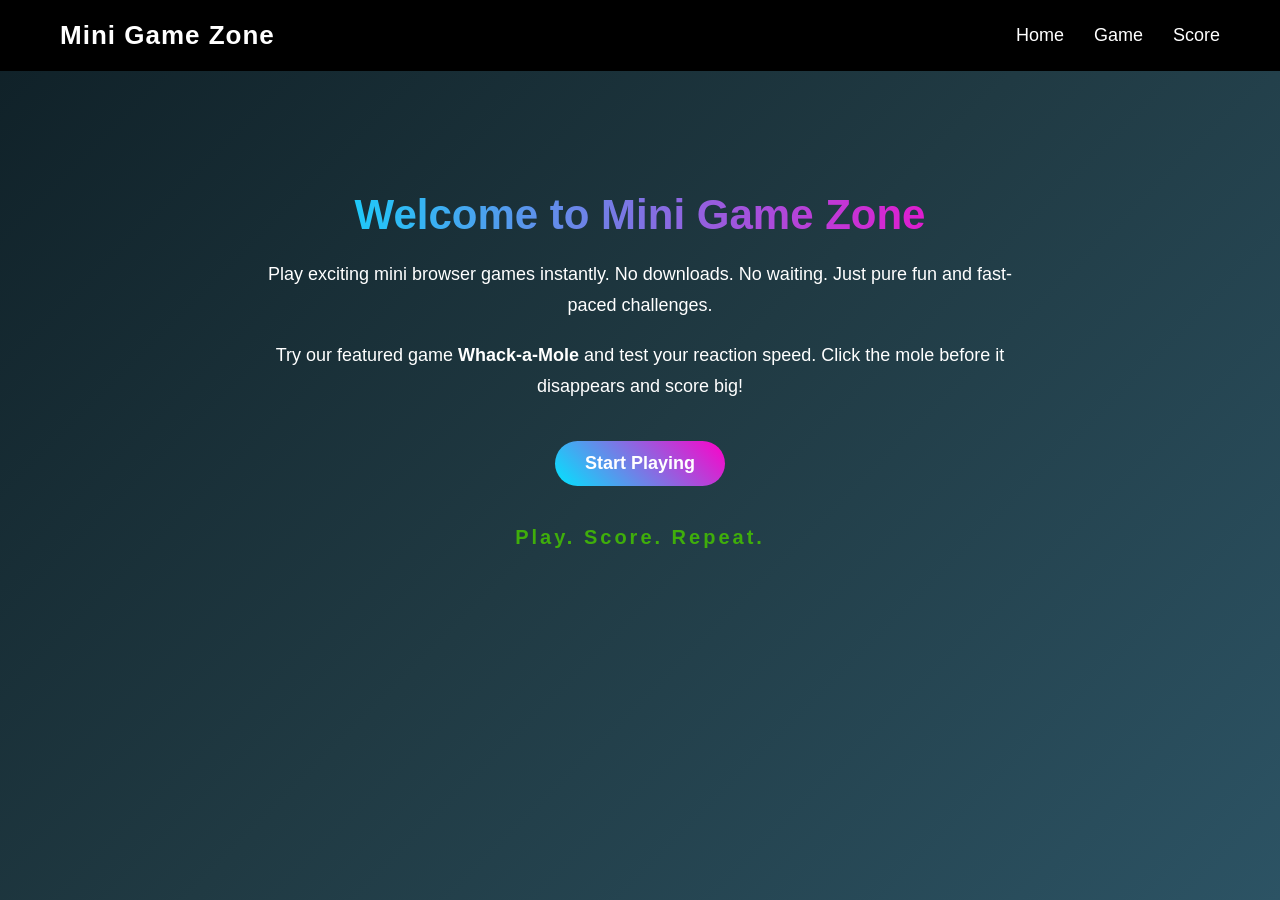
<file: index.html>
<!DOCTYPE html>
<html lang="en">
<head>
    <meta charset="UTF-8">
    <meta name="viewport" content="width=device-width, initial-scale=1.0">
    <title>Mini Game Zone</title>
    <link rel="stylesheet" href="./style.css">
</head>
<body>
    <!-- navigation bar -->
    <nav class="navBar">
        <div class="webtitle">Mini Game Zone</div>
        <ul class="links">
            <li><a href="#">Home</a></li>
            <li><a href="game.html">Game</a></li>
            <li><a href="score.html">Score</a></li>
        </ul>
    </nav>

    <!-- description -->
    <section class="para">
        <h1>Welcome to Mini Game Zone</h1>
        <p>Play exciting mini browser games instantly. No downloads. No waiting. Just pure fun and fast-paced
            challenges.</p>
        <p>Try our featured game <strong>Whack-a-Mole</strong> and test your reaction speed. Click the mole before it
            disappears and score big!</p>

        <!-- button -->
        <a href="game.html" class="btn">Start Playing</a>

        <!-- tagline -->
        <h3 class="tagline">Play. Score. Repeat.</h3>
    </section>

</body>

</html>
</file>
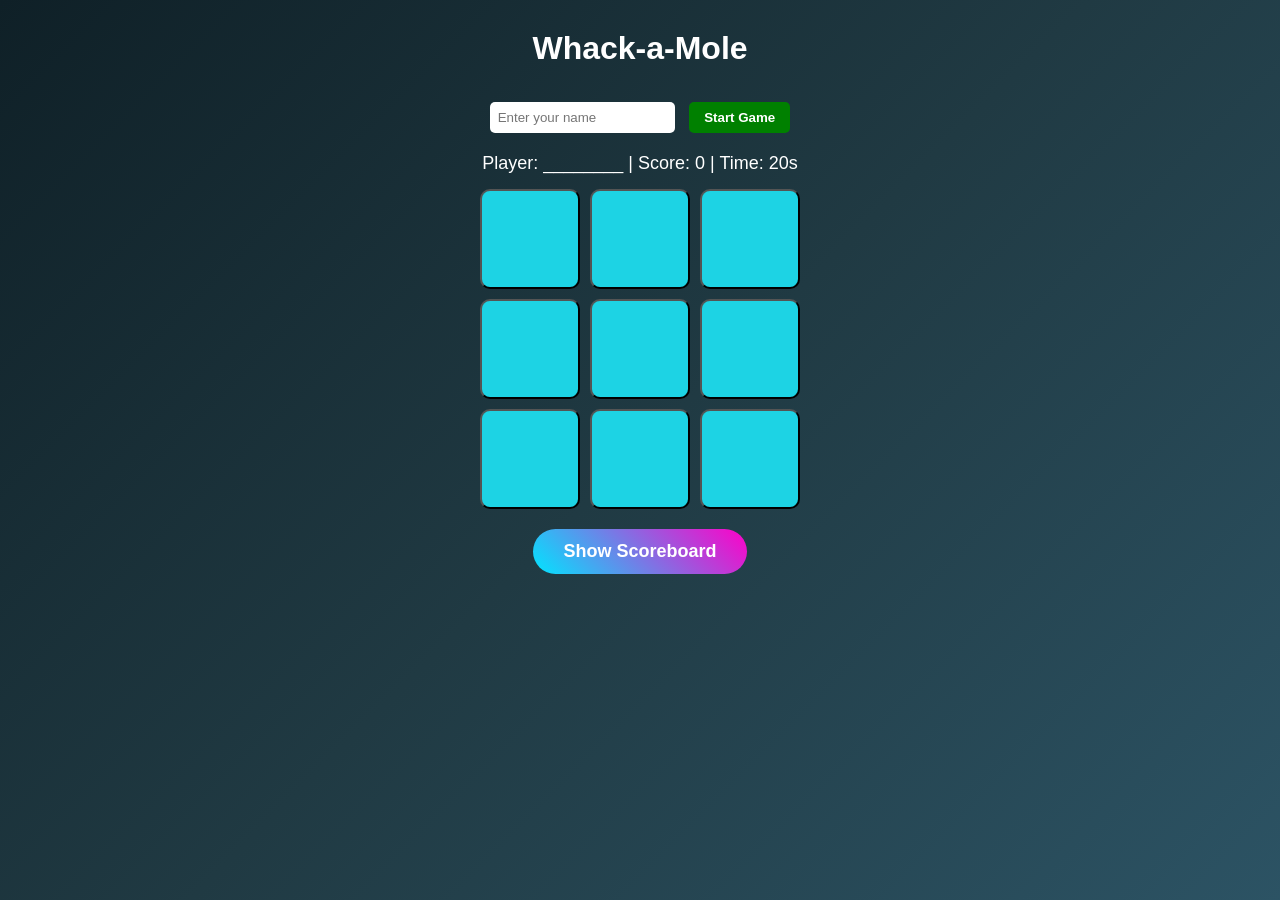
<file: game.html>
<!DOCTYPE html>
<html lang="en">

<head>
    <meta charset="UTF-8">
    <meta name="viewport" content="width=device-width, initial-scale=1.0">
    <title>Whack-a-Mole</title>
    <link rel="stylesheet" href="./style.css">
</head>

<body>
    <div class="container">
        <h1 class="title">Whack-a-Mole</h1>
        <input type="text" id="name" placeholder="Enter your name">
        <button onclick="startGame()" id="startButton">Start Game</button>
        <div class="score-board">
            Player: <span id="displayName">________</span> |
            Score: <span id="score">0</span> |
            Time: <span id="time">20</span>s
        </div>
        <div class="grid">
            <button class="hole" onclick="scoreUpdate(0)"></button>
            <button class="hole" onclick="scoreUpdate(1)"></button>
            <button class="hole" onclick="scoreUpdate(2)"></button>
            <button class="hole" onclick="scoreUpdate(3)"></button>
            <button class="hole" onclick="scoreUpdate(4)"></button>
            <button class="hole" onclick="scoreUpdate(5)"></button>
            <button class="hole" onclick="scoreUpdate(6)"></button>
            <button class="hole" onclick="scoreUpdate(7)"></button>
            <button class="hole" onclick="scoreUpdate(8)"></button>
        </div>
        <div id="result"></div>
        <a href="score.html" class="btn">Show Scoreboard</a>
    </div>

</body>
<script>
    let score = 0;
    let time = 20;
    let current = -1;
    let timer;
    let moleTimer;

    const holes = document.querySelectorAll(".hole");
    //console.log(holes);

    const startGame = () => {
        const playername = document.getElementById("name").value;

        if (playername === "") {
            alert("Please enter your name");
            return;
        } else {
            clearInterval(timer);
            clearInterval(moleTimer);
            score = 0;
            time = 20;
            current = -1;
            document.getElementById("displayName").innerHTML = playername;
            document.getElementById("score").innerHTML = score;
            document.getElementById("time").innerHTML = time;
            document.getElementById("result").innerHTML = "";
            timer = setInterval(timeChange, 1000);
            moleTimer = setInterval(showMole, 700);

        }

    }

    function showMole() {
        holes.forEach(h => h.innerHTML = "");
        let random = Math.floor(Math.random() * 9);
        holes[random].innerHTML = '<img src="./assets/mole.png" style="width:70%; height:auto;">';
        current = random;
    }

    function scoreUpdate(index) {
        if (index === current) {
            score++;
            document.getElementById("score").innerHTML = score;
            holes[index].innerHTML = "";
            current = -1;
        }
    }

    function timeChange() {
        time--;
        document.getElementById("time").innerHTML = time;
        if (time === 0) {
            clearInterval(timer);
            clearInterval(moleTimer);
            holes.forEach(h => h.innerHTML = "");
            let resultContent = ""
            if (score >= 7) {
                resultContent = "Won"
                document.getElementById("result").innerHTML = "You Won!";
                alert("Game Over! You Won");
            } else {
                resultContent = "Lost"
                document.getElementById("result").innerHTML = "You Lost!";
                alert("Game Over! You Lost");
            }
            let playerName = document.getElementById("displayName").innerHTML;
            let scores = JSON.parse(sessionStorage.getItem("scores")) || [];
            scores.push({ name: playerName, score: score, result: resultContent });
            sessionStorage.setItem("scores", JSON.stringify(scores));
            score = 0;
            time = 20;
            document.getElementById("score").innerHTML = score;
            document.getElementById("time").innerHTML = time;
        }
    }
    
</script>

</html>
</file>
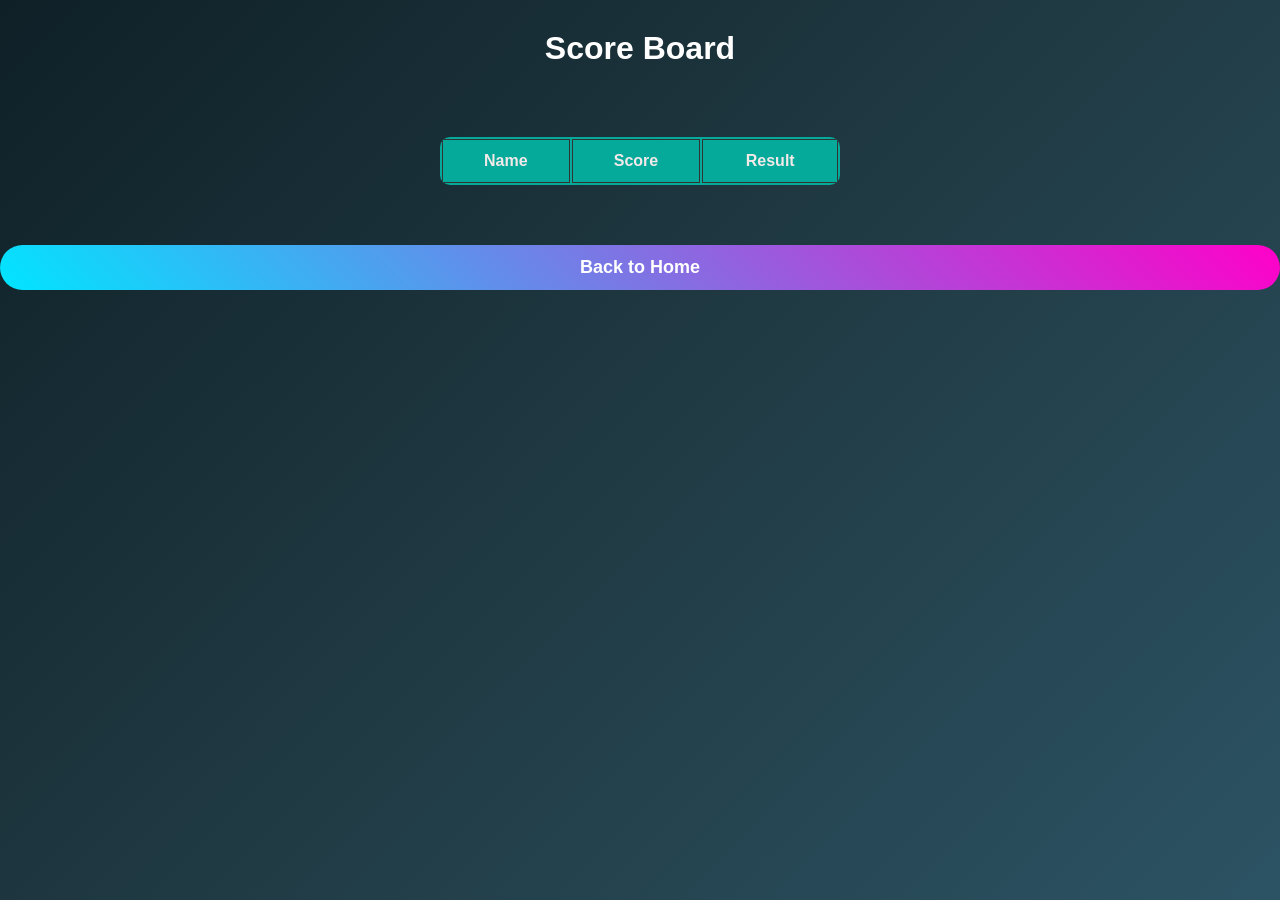
<file: score.html>
<!DOCTYPE html>
<html lang="en">
<head>
    <meta charset="UTF-8">
    <meta name="viewport" content="width=device-width, initial-scale=1.0">
    <title>Score Page</title>
    <link rel="stylesheet" href="./style.css">
</head>
<body style="text-align: center;">
    <h1 class="title">Score Board</h1>
    <table id="scoreTable">
        <thead>
            <tr>
                <th>Name</th>
                <th>Score</th>
                <th>Result</th>
            </tr>
        </thead>
        <tbody id="tableBody">

        </tbody>
    </table>
          <a href="index.html" class="btn">Back to Home</a>

</body>
<script>
    let scores = JSON.parse(sessionStorage.getItem("scores")) || [];
    let table = document.getElementById("scoreTable");
    scores.forEach(player => {
        tableBody.innerHTML+=`
        <tr>
    <td>${player.name}</td>
    <td>${player.score}</td>
    <td>${player.result}</td>
</tr>
        `
    });
</script>
</html>
</file>
<file: style.css>
* {
    margin: 0;
    padding: 0;
    box-sizing: border-box;
}

body {
    font-family: 'Segoe UI', sans-serif;
    background: linear-gradient(135deg, #0f2027, #203a43, #2c5364);
    color: white;
    min-height: 100vh;
    display: flex;
    flex-direction: column;
}

/* Navigation bar */
.navBar {
    display: flex;
    justify-content: space-between;
    align-items: center;
    padding: 20px 60px;
    background-color: black;
}

.webtitle {
    font-size: 26px;
    font-weight: bold;
    letter-spacing: 1px;
}

.links {
    list-style: none;
    display: flex;
    gap: 30px;
}

a {
    text-decoration: none;
    color: white;
    font-size: 18px;
}

a:hover {
    color: #7c0594;
}

/* description Section */
.para {
    text-align: center;
    max-width: 800px;
    margin: 100px auto;
    padding: 20px;
}

.para h1 {
    font-size: 42px;
    margin-bottom: 20px;
    background: linear-gradient(to right, #00e5ff, #ff00c8);
    background-clip: text;
    -webkit-background-clip: text;
    -webkit-text-fill-color: transparent;
}

.para p {
    font-size: 18px;
    line-height: 1.7;
    margin-bottom: 20px;
    color: white;
}

/* Button */
.btn {
    display: inline-block;
    margin-top: 20px;
    padding: 12px 30px;
    background: linear-gradient(45deg, #00e5ff, #ff00c8);
    color: white;
    text-decoration: none;
    border-radius: 30px;
    font-weight: bold;
}

.btn:hover {
    transform: scale(1.1);
    transition: 0.3s ease;
    box-shadow: 0 0 15px #00e5ff;
}

/* Tagline */
.tagline {
    margin-top: 40px;
    font-size: 20px;
    letter-spacing: 3px;
    color: #3fae0b;
}

/* game page */
.container {
    text-align: center;
}

.title {
    margin: 30px;
    text-align: center;
}

/* input name */
#name {
    padding: 8px;
    border: none;
    border-radius: 5px;
    margin: 5px;
}

/* start and reset buttons */
#startButton,
#resetButton {
    padding: 8px 15px;
    border: none;
    border-radius: 5px;
    cursor: pointer;
    margin: 5px;
    font-weight: bold;
    color: white;
}

#startButton {
    background-color: green;

}

#resetButton {
    background-color: red;

}

/* display name, score and time */
.score-board {
    margin: 15px 0;
    font-size: 18px;
}

.grid {
    display: grid;
    grid-template-columns: repeat(3, 1fr);
    gap: 10px;
    justify-content: center;
    max-width: 320px;
    margin: auto;
}

.hole {
    width: 100%;
    aspect-ratio: 1 / 1;
    background-color: rgb(29, 211, 228);
    border-radius: 10px;
    display: flex;
    justify-content: center;
    align-items: center;
    cursor: pointer;
}

/* score page */
#scoreTable {
    margin: 40px auto;
    border: rgb(29, 211, 228);
    min-width: 400px;
    background-color: rgb(5, 170, 154);
    color: rgb(242, 233, 233);
    border-radius: 10px;
    overflow: hidden;
}

#scoreTable th,
#scoreTable td {
    border: 1px solid #333;
    padding: 12px 20px;
    text-align: center;
}

/* Responsive */

@media (max-width: 768px) {

    .navBar {
        flex-direction: column;
        padding: 20px;
        gap: 15px;
        text-align: center;
    }

    .links {
        flex-direction: column;
        gap: 15px;
    }

    .para {
        margin: 60px 20px;
    }

    .para h1 {
        font-size: 28px;
    }

    .para p {
        font-size: 16px;
    }

    .btn {
        padding: 10px 25px;
        font-size: 14px;
    }
    #name {
        width: 80%;
        max-width: 250px;
    }

    #startButton,
    #resetButton {
        width: 80%;
        max-width: 250px;
    }
}

@media (max-width: 600px) {

    #scoreTable {
        width: 90%;
        min-width: unset;
        font-size: 14px;
    }

    #scoreTable th,
    #scoreTable td {
        padding: 8px;
    }
}
</file>
